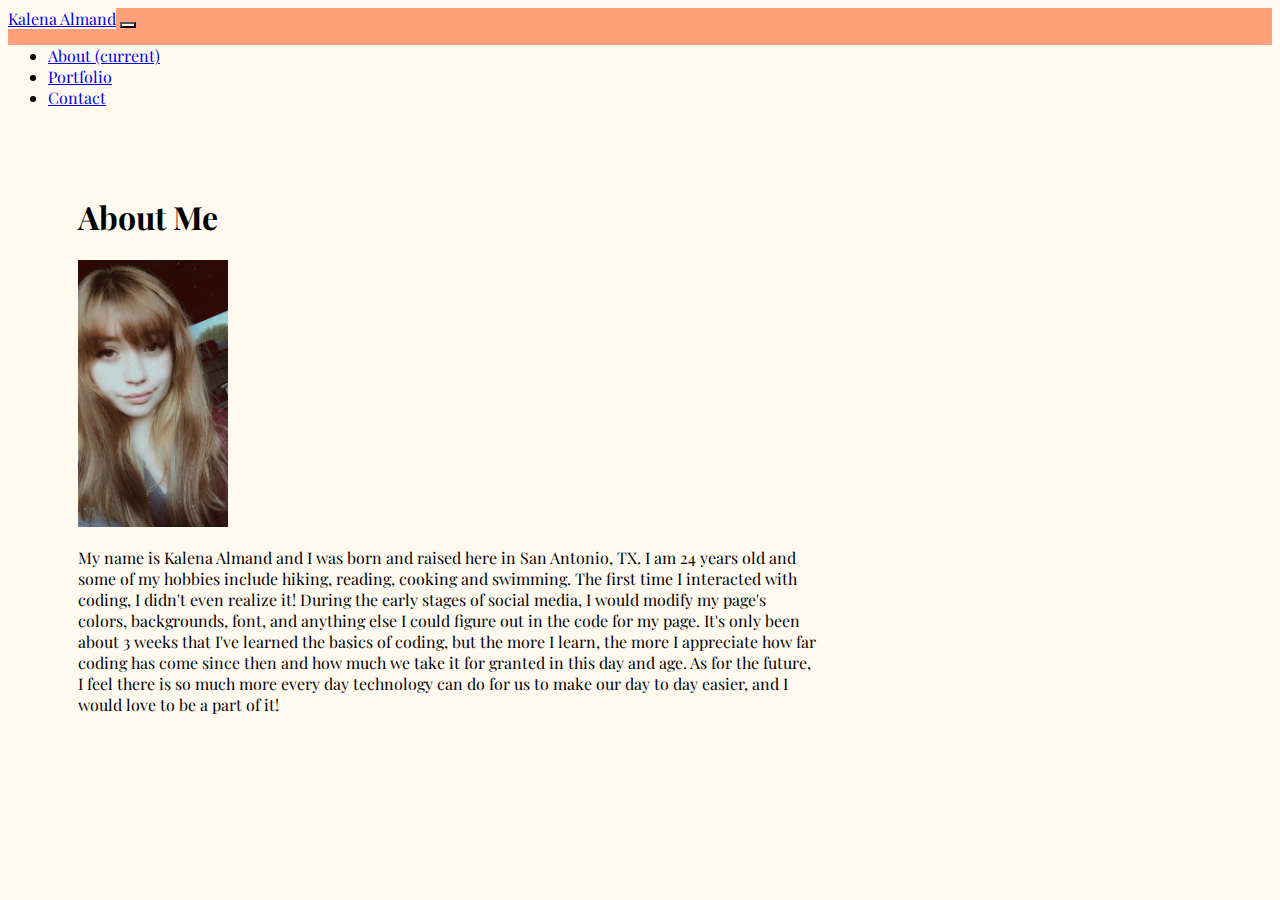
<file: index.html>
<!DOCTYPE html>
<html lang="en">
<head>
    <meta charset="UTF-8">

    <!--Bootstrap CDN-->
    <link rel="stylesheet" href="https://stackpath.bootstrapcdn.com/bootstrap/4.5.0/css/bootstrap.min.css" integrity="sha384-9aIt2nRpC12Uk9gS9baDl411NQApFmC26EwAOH8WgZl5MYYxFfc+NcPb1dKGj7Sk" crossorigin="anonymous">
   
    <!--CSS Stylesheet-->
    <link rel="stylesheet" href="./Assets/css/style.css">
    <meta name="viewport" content="width=device-width, initial-scale=1.0">
    
    <!--Google Font-->
    <link href="https://fonts.googleapis.com/css2?family=Playfair+Display:wght@500&display=swap" rel="stylesheet">
    
    <title>Responsive Portfolio</title>
</head>
<body>
    <!---Navbar-->
    <nav class="navbar navbar-expand-lg navbar-light navbar-custom">
        <a class="navbar-brand" href="index.html">Kalena Almand</a>
        <button class="navbar-toggler" type="button" data-toggle="collapse" data-target="#navbarNav" aria-controls="navbarNav" aria-expanded="false" aria-label="Toggle navigation">
          <span class="navbar-toggler-icon"></span>
        </button>
        <div class="collapse navbar-collapse" id="navbarNav">
          <ul class="navbar-nav">
            <li class="nav-item active">
              <a class="nav-link" href="index.html">About <span class="sr-only">(current)</span></a>
            </li>
            <li class="nav-item">
              <a class="nav-link" href="portfolio.html">Portfolio</a>
            </li>
            <li class="nav-item">
              <a class="nav-link" href="contact.html">Contact</a>
            </li>
          </ul>
        </div>
      </nav>

      <!--Article-->
      <article class="container border border-dark">
          <div class="row">
              <header>
                  <h1>About Me</h1>
              </header>
          </div>

          <div class="row">
              <div class="col-sm-3">
                  <img src="./Assets/Images/IMG-0780.JPG" alt="About Me" class="img-responsive">
              </div>
              <div class="col-sm-9">
                  <p>My name is Kalena Almand and I was born and raised here in San Antonio, TX. I am
                    24 years old and some of my hobbies include hiking, reading, cooking and swimming. 
                    The first time I interacted with coding, I didn't even realize it! During the early 
                    stages of social media, I would modify my page's colors, backgrounds, font, and 
                    anything else I could figure out in the code for my page.  It's only been about 3 
                    weeks that I've learned the basics of coding, but the more I learn, the more I 
                    appreciate how far coding has come since then and how much we take it for granted 
                    in this day and age. As for the future, I feel there is so much more every day
                    technology can do for us to make our day to day easier, and I would love to be a
                    part of it!</p>
              </div>
          </div>
        </article>

    <!--Javascript CDN-->
    <script src="https://code.jquery.com/jquery-3.5.1.slim.min.js" integrity="sha384-DfXdz2htPH0lsSSs5nCTpuj/zy4C+OGpamoFVy38MVBnE+IbbVYUew+OrCXaRkfj" crossorigin="anonymous"></script>
<script src="https://cdn.jsdelivr.net/npm/popper.js@1.16.0/dist/umd/popper.min.js" integrity="sha384-Q6E9RHvbIyZFJoft+2mJbHaEWldlvI9IOYy5n3zV9zzTtmI3UksdQRVvoxMfooAo" crossorigin="anonymous"></script>
<script src="https://stackpath.bootstrapcdn.com/bootstrap/4.5.0/js/bootstrap.min.js" integrity="sha384-OgVRvuATP1z7JjHLkuOU7Xw704+h835Lr+6QL9UvYjZE3Ipu6Tp75j7Bh/kR0JKI" crossorigin="anonymous"></script>
</body>
</html>
</file>
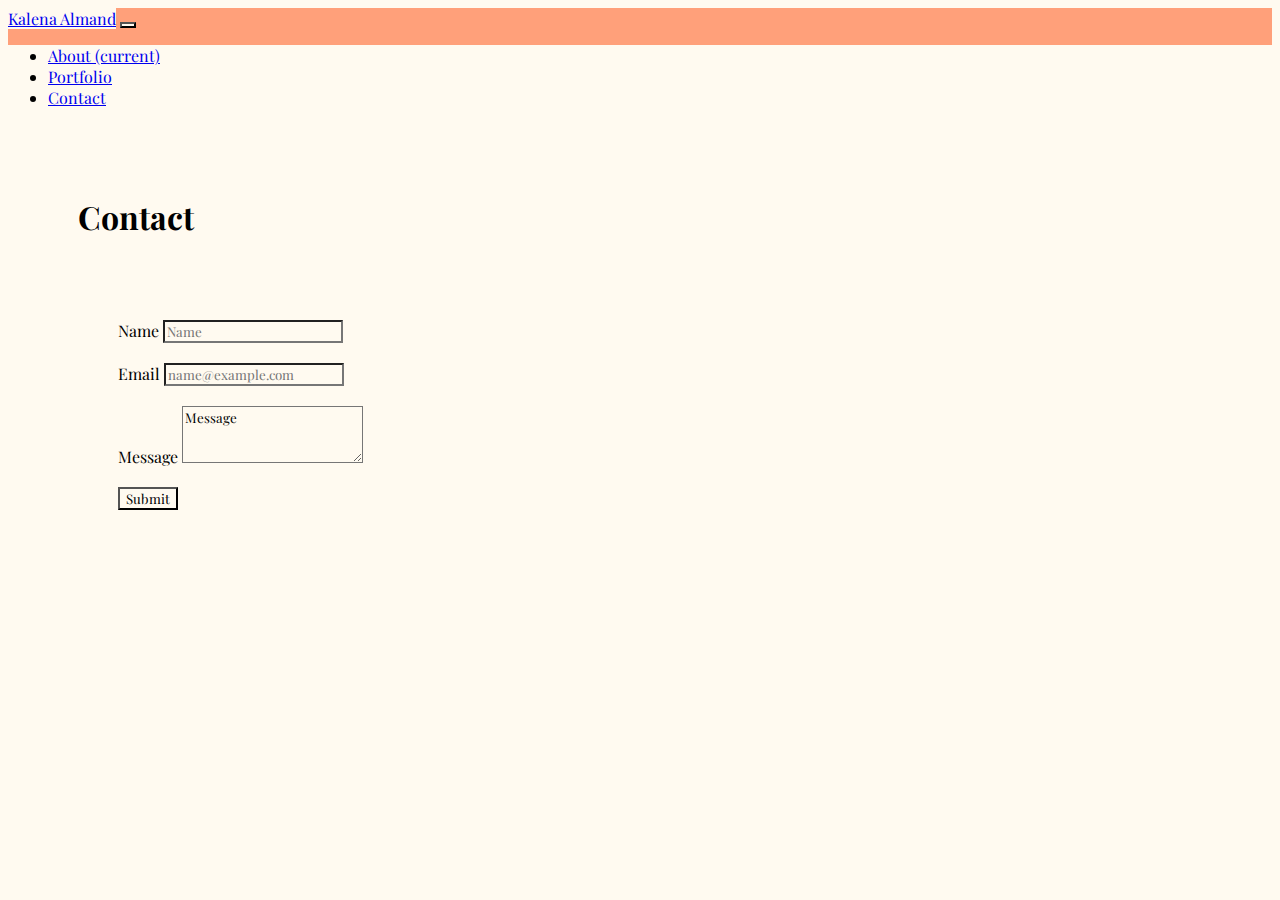
<file: contact.html>
<!DOCTYPE html>
<html lang="en">
<head>
    <meta charset="UTF-8">

    <!--Bootstrap CDN-->
    <link rel="stylesheet" href="https://stackpath.bootstrapcdn.com/bootstrap/4.5.0/css/bootstrap.min.css" integrity="sha384-9aIt2nRpC12Uk9gS9baDl411NQApFmC26EwAOH8WgZl5MYYxFfc+NcPb1dKGj7Sk" crossorigin="anonymous">
    
    <!--CSS Stylesheet-->
    <link rel="stylesheet" href="./Assets/css/style.css">
    <meta name="viewport" content="width=device-width, initial-scale=1.0">

    <!--Google Font-->
    <link href="https://fonts.googleapis.com/css2?family=Playfair+Display:wght@500&display=swap" rel="stylesheet">
    
    <title>Responsive Portfolio</title>
</head>
<body>
    <!---Navbar-->
    <nav class="navbar navbar-expand-lg navbar-light navbar-custom">
        <a class="navbar-brand" href="index.html">Kalena Almand</a>
        <button class="navbar-toggler" type="button" data-toggle="collapse" data-target="#navbarNav" aria-controls="navbarNav" aria-expanded="false" aria-label="Toggle navigation">
          <span class="navbar-toggler-icon"></span>
        </button>
        <div class="collapse navbar-collapse" id="navbarNav">
          <ul class="navbar-nav">
            <li class="nav-item active">
              <a class="nav-link" href="index.html">About <span class="sr-only">(current)</span></a>
            </li>
            <li class="nav-item">
              <a class="nav-link" href="portfolio.html">Portfolio</a>
            </li>
            <li class="nav-item">
              <a class="nav-link" href="contact.html">Contact</a>
            </li>
          </ul>
        </div>
      </nav>

      <!--Article-->
      <article class="container border border-dark">
        <div class="row">
            <header>
                <h1>Contact</h1>
            </header>
        </div>
            <form>
                <div class="row">
                    <label for="formGroupExampleInput">Name</label>
                    <input type="text" class="form-control" id="formGroupExampleInput" placeholder="Name">
                  </div>
                <div class="row">
                  <label for="exampleFormControlInput1">Email</label>
                  <input type="email" class="form-control" id="exampleFormControlInput1" placeholder="name@example.com">
                </div>
                <div class="row">
                  <label for="exampleFormControlTextarea1">Message</label>
                  <textarea class="form-control" id="exampleFormControlTextarea1" rows="3">Message</textarea>
                </div>
                <div class="row">
                    <button type="submit" class="btn btn-info">Submit</button>
                </div>
            </form>
        </article>

    <!--Javascript CDN-->
    <script src="https://code.jquery.com/jquery-3.5.1.slim.min.js" integrity="sha384-DfXdz2htPH0lsSSs5nCTpuj/zy4C+OGpamoFVy38MVBnE+IbbVYUew+OrCXaRkfj" crossorigin="anonymous"></script>
<script src="https://cdn.jsdelivr.net/npm/popper.js@1.16.0/dist/umd/popper.min.js" integrity="sha384-Q6E9RHvbIyZFJoft+2mJbHaEWldlvI9IOYy5n3zV9zzTtmI3UksdQRVvoxMfooAo" crossorigin="anonymous"></script>
<script src="https://stackpath.bootstrapcdn.com/bootstrap/4.5.0/js/bootstrap.min.js" integrity="sha384-OgVRvuATP1z7JjHLkuOU7Xw704+h835Lr+6QL9UvYjZE3Ipu6Tp75j7Bh/kR0JKI" crossorigin="anonymous"></script>
</body>
</html>
</file>
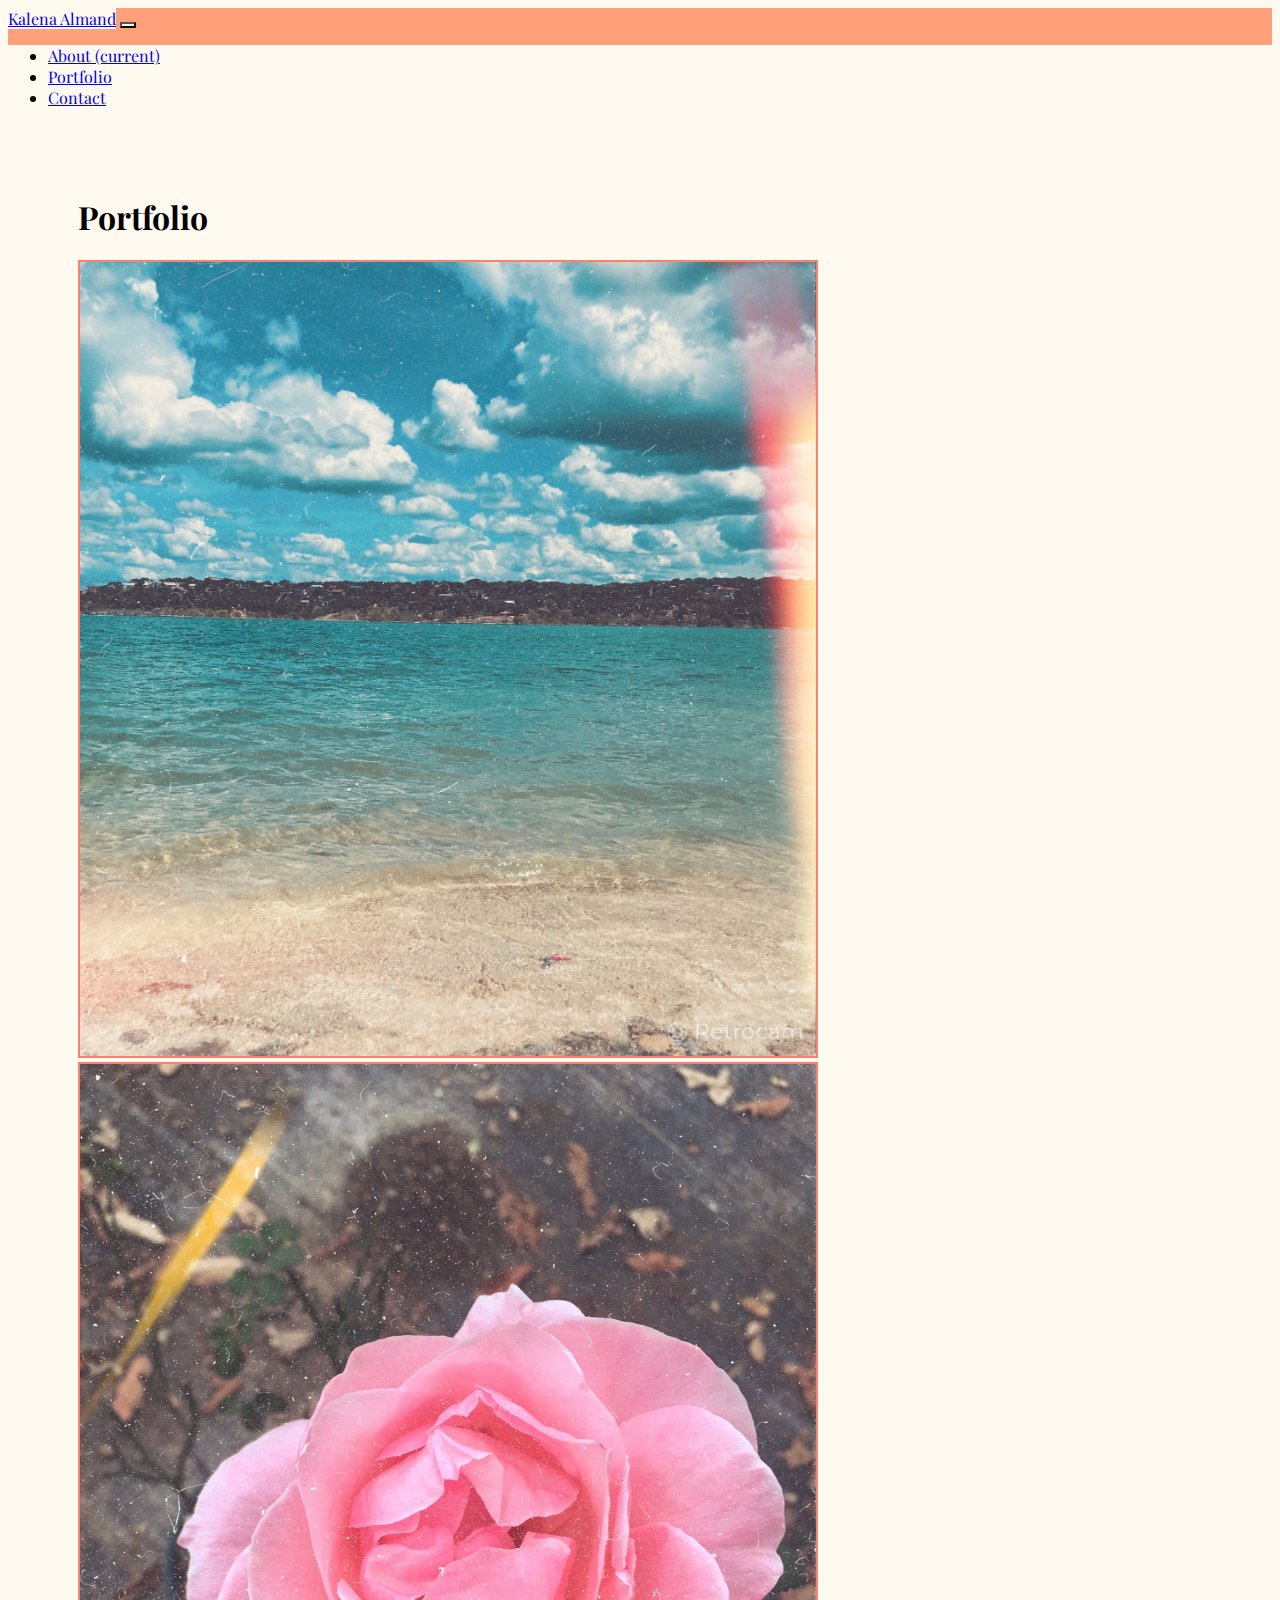
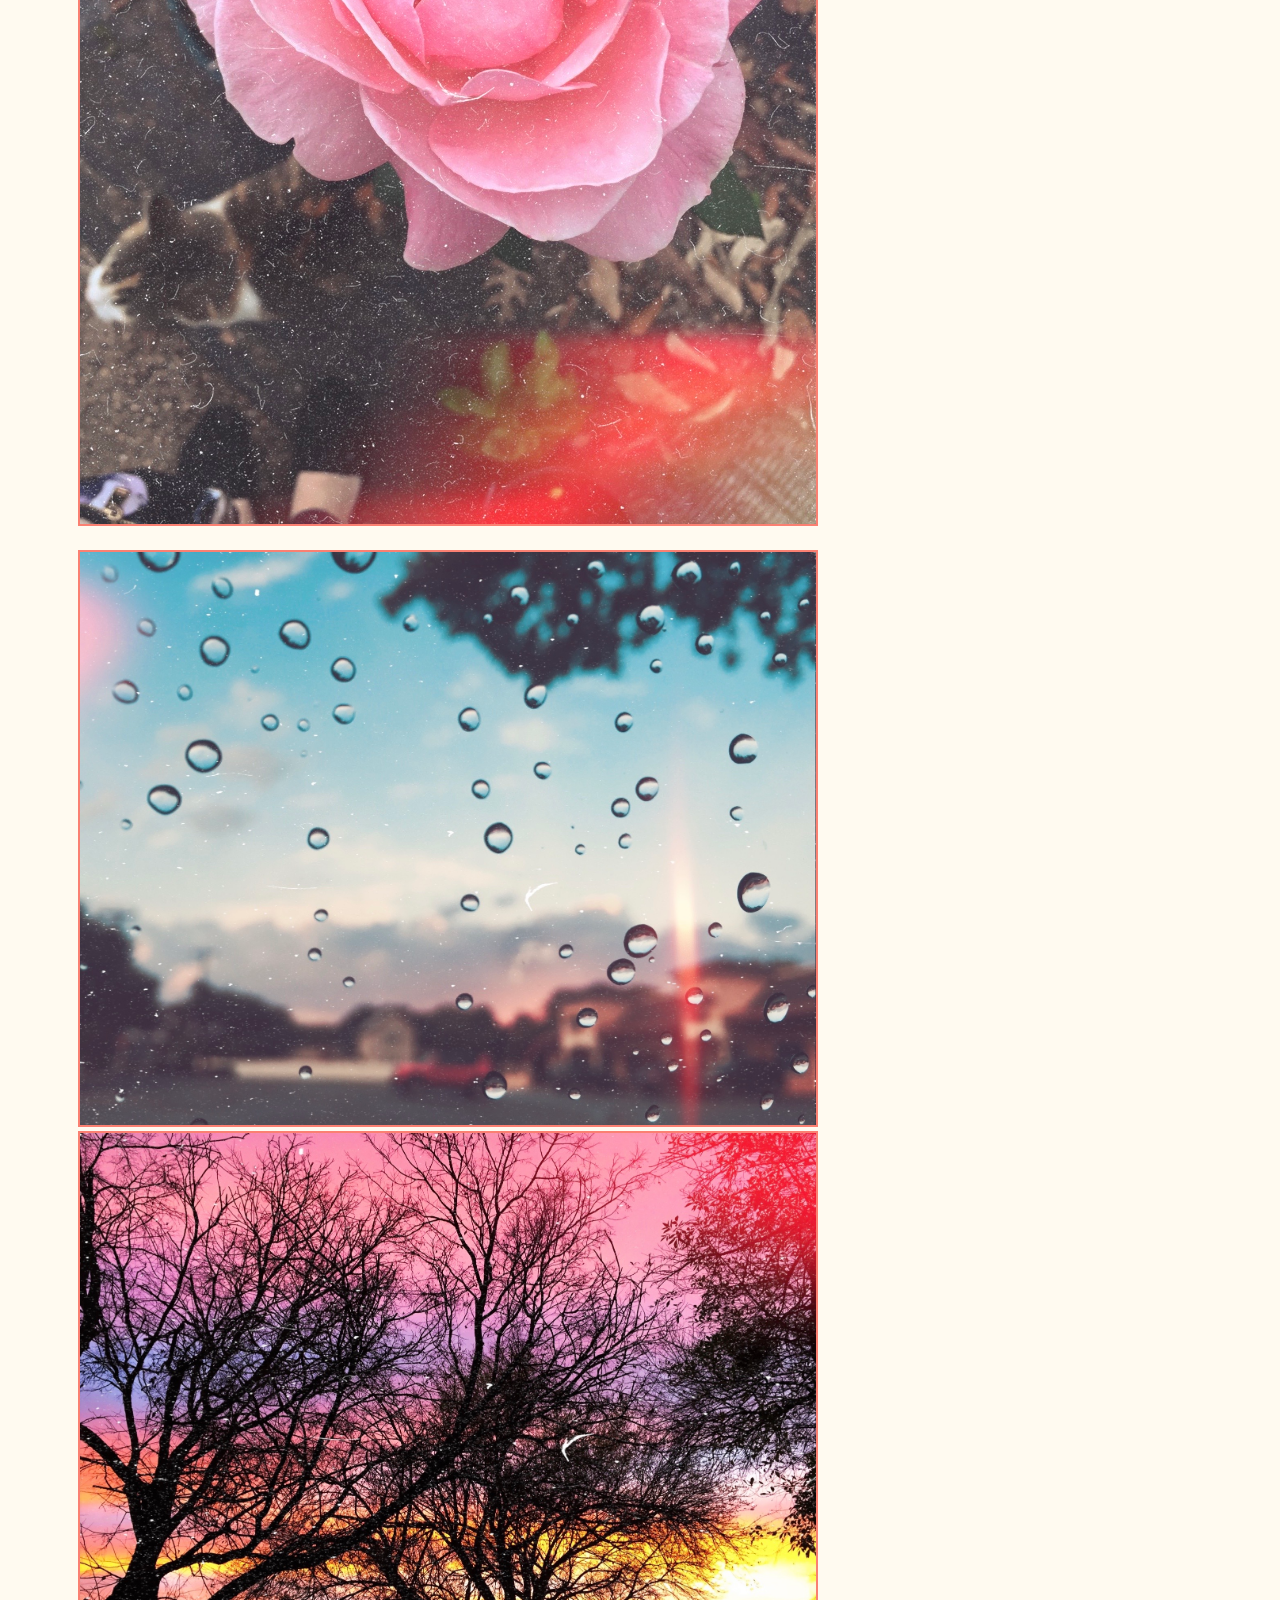
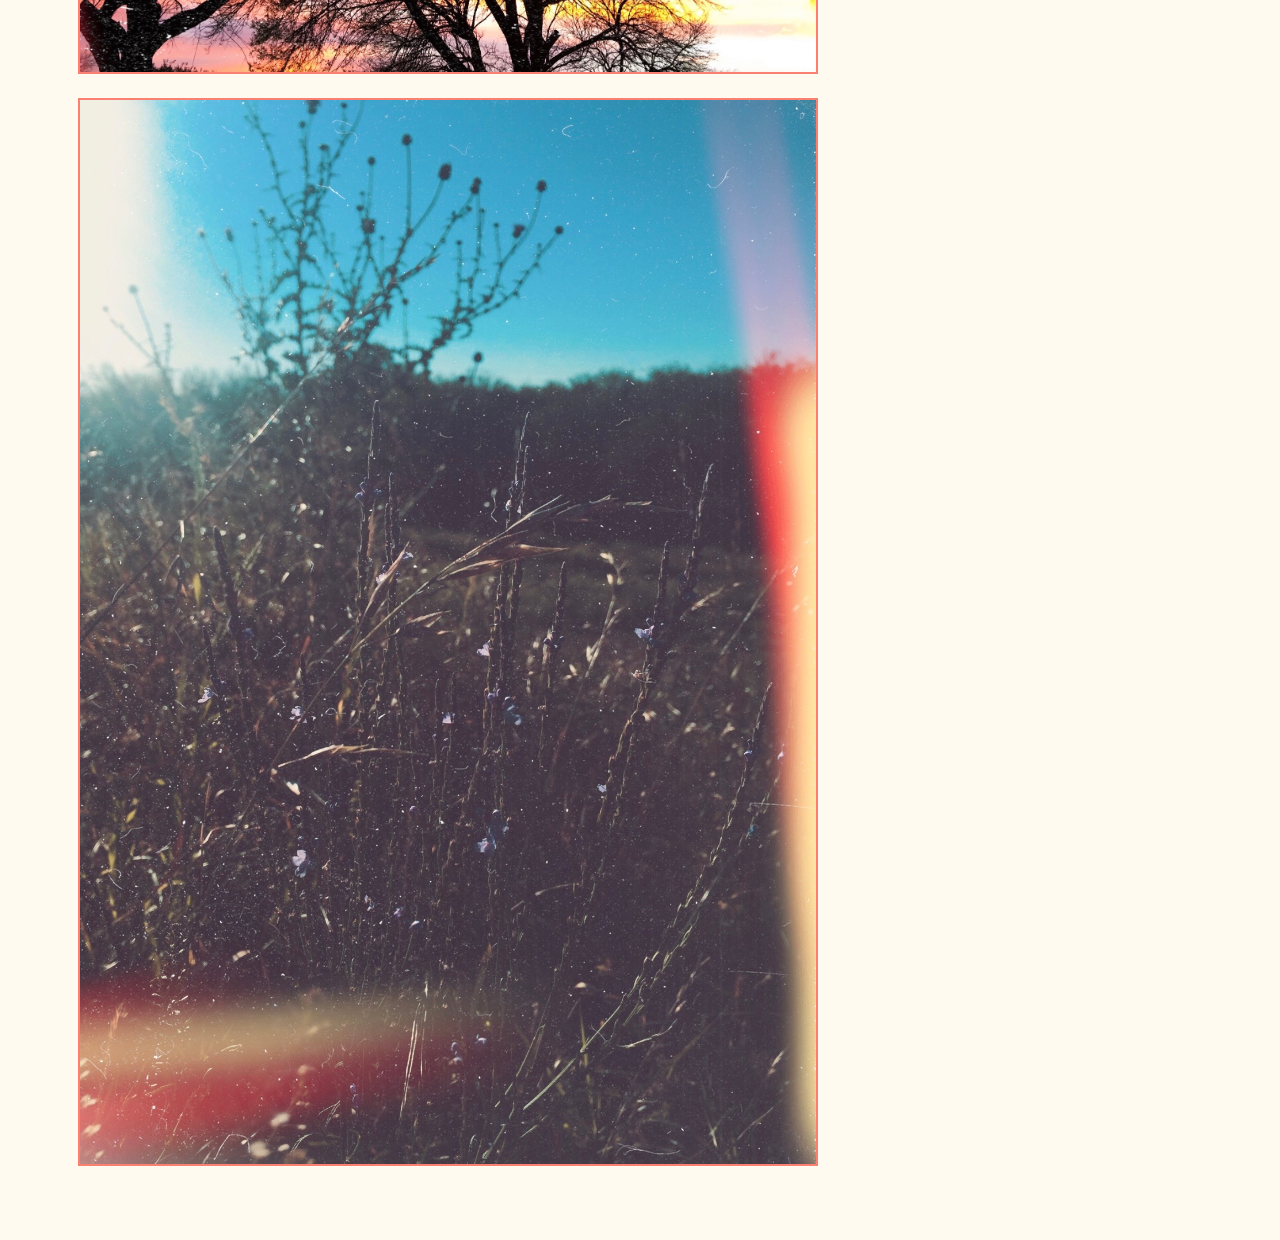
<file: portfolio.html>
<!DOCTYPE html>
<html lang="en">
<head>
    <meta charset="UTF-8">

    <!--Bootstrap CDN-->
    <link rel="stylesheet" href="https://stackpath.bootstrapcdn.com/bootstrap/4.5.0/css/bootstrap.min.css" integrity="sha384-9aIt2nRpC12Uk9gS9baDl411NQApFmC26EwAOH8WgZl5MYYxFfc+NcPb1dKGj7Sk" crossorigin="anonymous">
   
    <!--CSS Stylesheet-->
    <link rel="stylesheet" href="./Assets/css/style.css">
    <meta name="viewport" content="width=device-width, initial-scale=1.0">
    
    <!--Google Font-->
    <link href="https://fonts.googleapis.com/css2?family=Playfair+Display:wght@500&display=swap" rel="stylesheet">
    
    <title>Responsive Portfolio</title>
</head>
<body>
    <!---Navbar-->
    <nav class="navbar navbar-expand-lg navbar-light navbar-custom">
        <a class="navbar-brand" href="index.html">Kalena Almand</a>
        <button class="navbar-toggler" type="button" data-toggle="collapse" data-target="#navbarNav" aria-controls="navbarNav" aria-expanded="false" aria-label="Toggle navigation">
          <span class="navbar-toggler-icon"></span>
        </button>
        <div class="collapse navbar-collapse" id="navbarNav">
          <ul class="navbar-nav">
            <li class="nav-item active">
              <a class="nav-link" href="index.html">About <span class="sr-only">(current)</span></a>
            </li>
            <li class="nav-item">
              <a class="nav-link" href="portfolio.html">Portfolio</a>
            </li>
            <li class="nav-item">
              <a class="nav-link" href="contact.html">Contact</a>
            </li>
          </ul>
        </div>
      </nav>

      <!--Article-->
      <article class="container border border-dark">
        <div class="row">
            <header>
                <h1>Portfolio</h1>
            </header>
        </div>
        <div class="row">
            <div class="col-sm-6">
              <img src="./Assets/Images/IMG-0767.JPG" alt="Lake" class="portfolio-img">
            </div>
            <div class="col-sm-6">
              <img src="./Assets/Images/IMG-0769.JPG" alt="Rose" class="portfolio-img">
            </div>
          </div>

        <div class="row">
            <div class="col-sm-6">
              <img src="./Assets/Images/IMG-0770.JPG" alt="Water Droplets" class="portfolio-img">
            </div>
            <div class="col-sm-6">
              <img src="./Assets/Images/IMG-0771.JPG" alt="Sunset Trees" class="portfolio-img">
            </div>
          </div>

        <div class="row">
            <div class="col-sm-6">
              <img src="./Assets/Images/IMG-0772.JPG" alt="Grass" class="portfolio-img">
            </div>
            <div class="col-sm-6">
            </div>
          </div>
      </article>

    <!--Javascript CDN-->
    <script src="https://code.jquery.com/jquery-3.5.1.slim.min.js" integrity="sha384-DfXdz2htPH0lsSSs5nCTpuj/zy4C+OGpamoFVy38MVBnE+IbbVYUew+OrCXaRkfj" crossorigin="anonymous"></script>
<script src="https://cdn.jsdelivr.net/npm/popper.js@1.16.0/dist/umd/popper.min.js" integrity="sha384-Q6E9RHvbIyZFJoft+2mJbHaEWldlvI9IOYy5n3zV9zzTtmI3UksdQRVvoxMfooAo" crossorigin="anonymous"></script>
<script src="https://stackpath.bootstrapcdn.com/bootstrap/4.5.0/js/bootstrap.min.js" integrity="sha384-OgVRvuATP1z7JjHLkuOU7Xw704+h835Lr+6QL9UvYjZE3Ipu6Tp75j7Bh/kR0JKI" crossorigin="anonymous"></script>
</body>
</html>
</file>
<file: Assets/css/style.css>
*{
    box-sizing: border-box;
    background-color: floralwhite;
    font-family: 'Playfair Display', serif;
}
.navbar-custom {
    background-color: lightsalmon;
    font-family: 'Playfair Display', serif;
}
header {
    border-bottom: black;
}
.container {
    max-width: 800px;
    padding: 10px;
    float: left;
    margin: 40px;
    background-color: floralwhite;
}
.img-responsive {
    width: 100%;
    max-width: 150px;
    height: auto;
}
form {
    padding: 40px;
}
.row {
    margin: 20px;
}
.portfolio-img {
    width: 100%;
    height: auto;
    border: none;
    border: 2px salmon solid;
}
@media screen and (min-width: 400px) and (max-width: 768px) {
    .wrapper {
        max-width: 600px;
    } 

    .portfolio-img {
        border: 2px lightsalmon solid;
        margin: none;
    }
    .container {
        margin: 0px;
    }
}
@media screen and (min-width: 768px) and (max-width: 992px) {
    .portfolio-img {
        border: 2px black solid;
        margin: 0px;
    }
}
</file>
